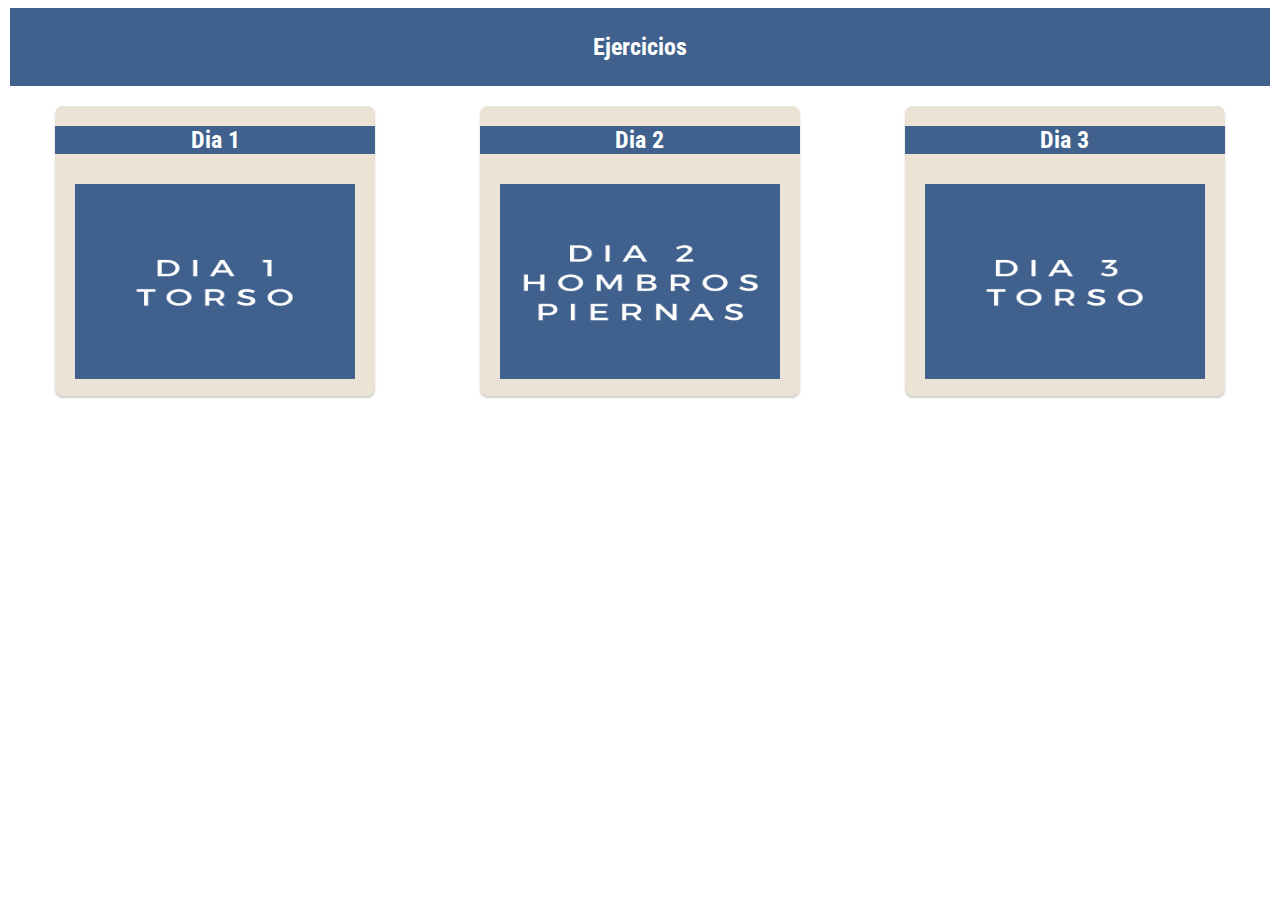
<file: index.html>
<!DOCTYPE html>
<html lang="en">
<head>
    <meta charset="UTF-8">
    <meta name="viewport" content="width=device-width, initial-scale=1.0">
    <title>Inicio</title>
    <link rel="stylesheet" href="./styles/styles.css">
    <link rel="preconnect" href="https://fonts.googleapis.com">
    <link rel="preconnect" href="https://fonts.gstatic.com" crossorigin>
    <link href="https://fonts.googleapis.com/css2?family=Roboto+Condensed&display=swap" rel="stylesheet">
</head>
<body>

    <header class="header">

        <div>
            <a href="index.html"><h2>Ejercicios</h2></a>
        </div>
        
    </header>

    <section class="contenedor-dias flex-card">
            
        <div class="listado-dias container-cards">

            <div class="dia-uno imagenes-dias card">
                <h2>Dia 1</h2>
                <a href="./diaUno.html"><img src="./img/Dia 1.png" alt="Dia 1"></a>
            </div>
                
            <div class="dia-dos imagenes-dias card">
                <h2>Dia 2</h2>
                <a href="./diaDos.html"><img src="./img/Dia 2.png" alt="Dia 2"></a>
            </div>

            <div class="dia-dos imagenes-dias card">
                <h2>Dia 3</h2>
                <a href="./diaTres.html"><img src="./img/Dia 3.png" alt="Dia 3"></a>
            </div>

        </div>

    </section>

</body>

</html>
</file>
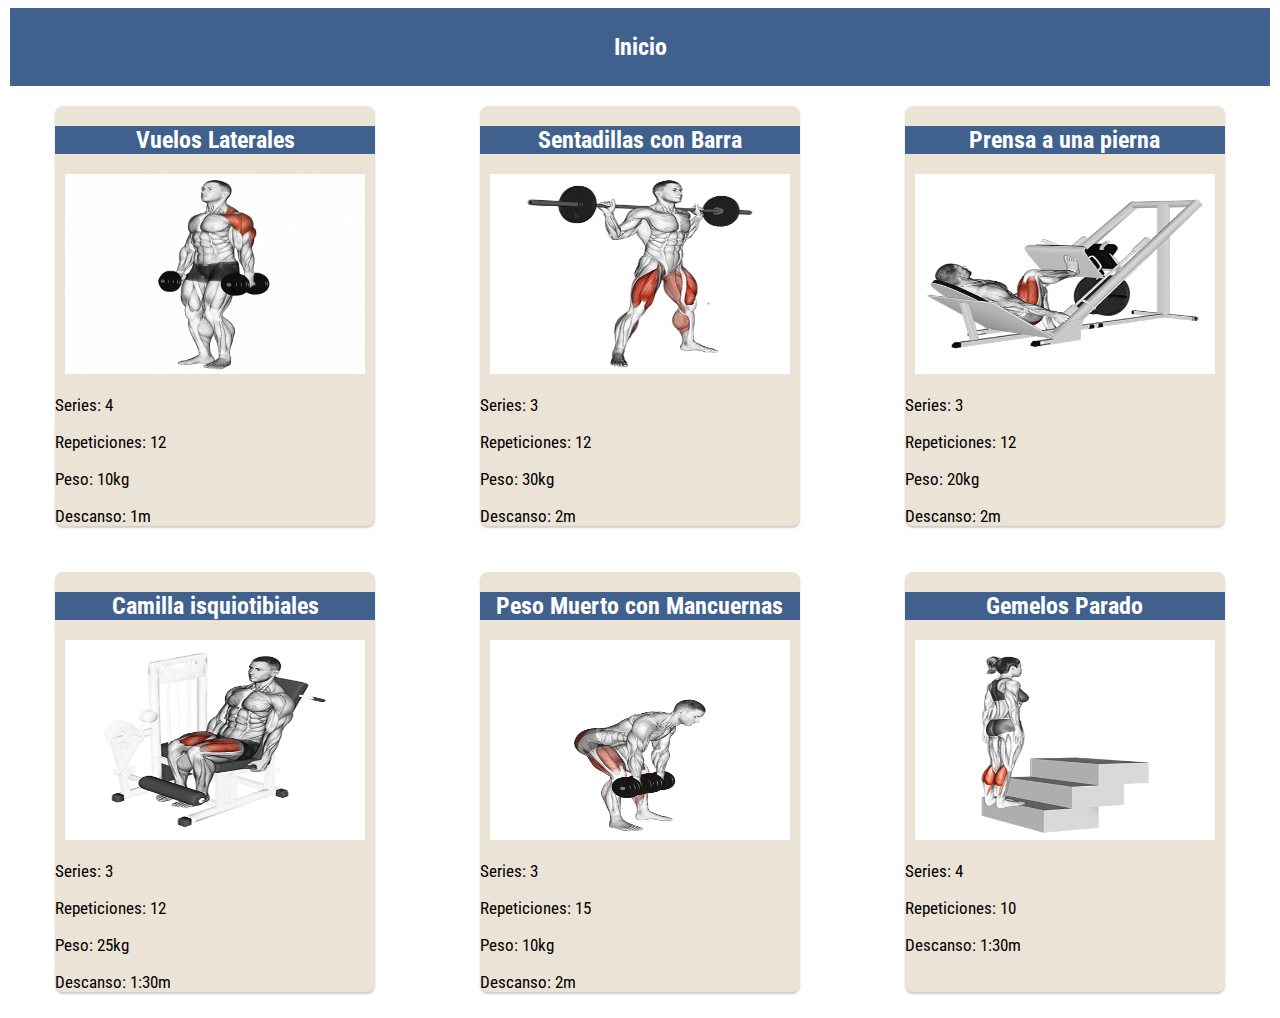
<file: diaDos.html>
<!DOCTYPE html>
<html lang="en">
<head>
    <meta charset="UTF-8">
    <meta name="viewport" content="width=device-width, initial-scale=1.0">
    <title>Inicio</title>
    <link rel="stylesheet" href="./styles/styles.css">
    <link rel="preconnect" href="https://fonts.googleapis.com">
    <link rel="preconnect" href="https://fonts.gstatic.com" crossorigin>
    <link href="https://fonts.googleapis.com/css2?family=Roboto+Condensed&display=swap" rel="stylesheet">
</head>
<body>

    <header class="header">

        <div>
            <a href="index.html"><h2>Inicio</h2></a>
        </div>
        
    </header>

    <section class="flex-card">
            
        <div class="listado-ejercicios contenedor-ejercicios">

            <div class="imagenes-ejercicios cards">
                <h2>Vuelos Laterales</h2>
                <img src="./img/Vuelos laterales con mancuernas.gif" alt="Vuelos Laterales">
                <p>Series: 4</p>
                <p>Repeticiones: 12</p>
                <p>Peso: 10kg</p>
                <p>Descanso: 1m</p>
                
            </div>

            <div class="imagenes-ejercicios cards">
                <h2>Sentadillas con Barra</h2>
                <img src="./img/Sentadilla barra libre.gif" alt="Sentadillas con Barra">
                <p>Series: 3</p>
                <p>Repeticiones: 12</p>
                <p>Peso: 30kg</p>
                <p>Descanso: 2m</p>

            </div>

            <div class="imagenes-ejercicios cards">
                <h2>Prensa a una pierna</h2>
                <img src="./img/Prensa a 1 pierna.webp" alt="Prensa a una pierna">
                <p>Series: 3</p>
                <p>Repeticiones: 12</p>
                <p>Peso: 20kg</p>
                <p>Descanso: 2m</p>

            </div>

            <div class="imagenes-ejercicios cards"> 
                <h2>Camilla isquiotibiales</h2>
                <img src="./img/Camilla de isquios.webp" alt="Camilla isquiotibiales">
                <p>Series: 3</p>
                <p>Repeticiones: 12</p>
                <p>Peso: 25kg</p>
                <p>Descanso: 1:30m</p>

            </div>

            <div class="imagenes-ejercicios cards">
                <h2>Peso Muerto con Mancuernas</h2>
                <img src="./img/Peso muerto rumano con mancuernas.gif" alt="Peso Muerto con Mancuernas">
                <p>Series: 3</p>
                <p>Repeticiones: 15</p>
                <p>Peso: 10kg</p>
                <p>Descanso: 2m</p>

            </div>

            <div class="imagenes-ejercicios cards">
                <h2>Gemelos Parado</h2>
                <img src="./img/Gemelos parado.gif" alt="Gemelos Parado">
                <p>Series: 4</p>
                <p>Repeticiones: 10</p>
                <p>Descanso: 1:30m</p>

            </div>

        </div>

    </section>

</body>
</html>
</file>
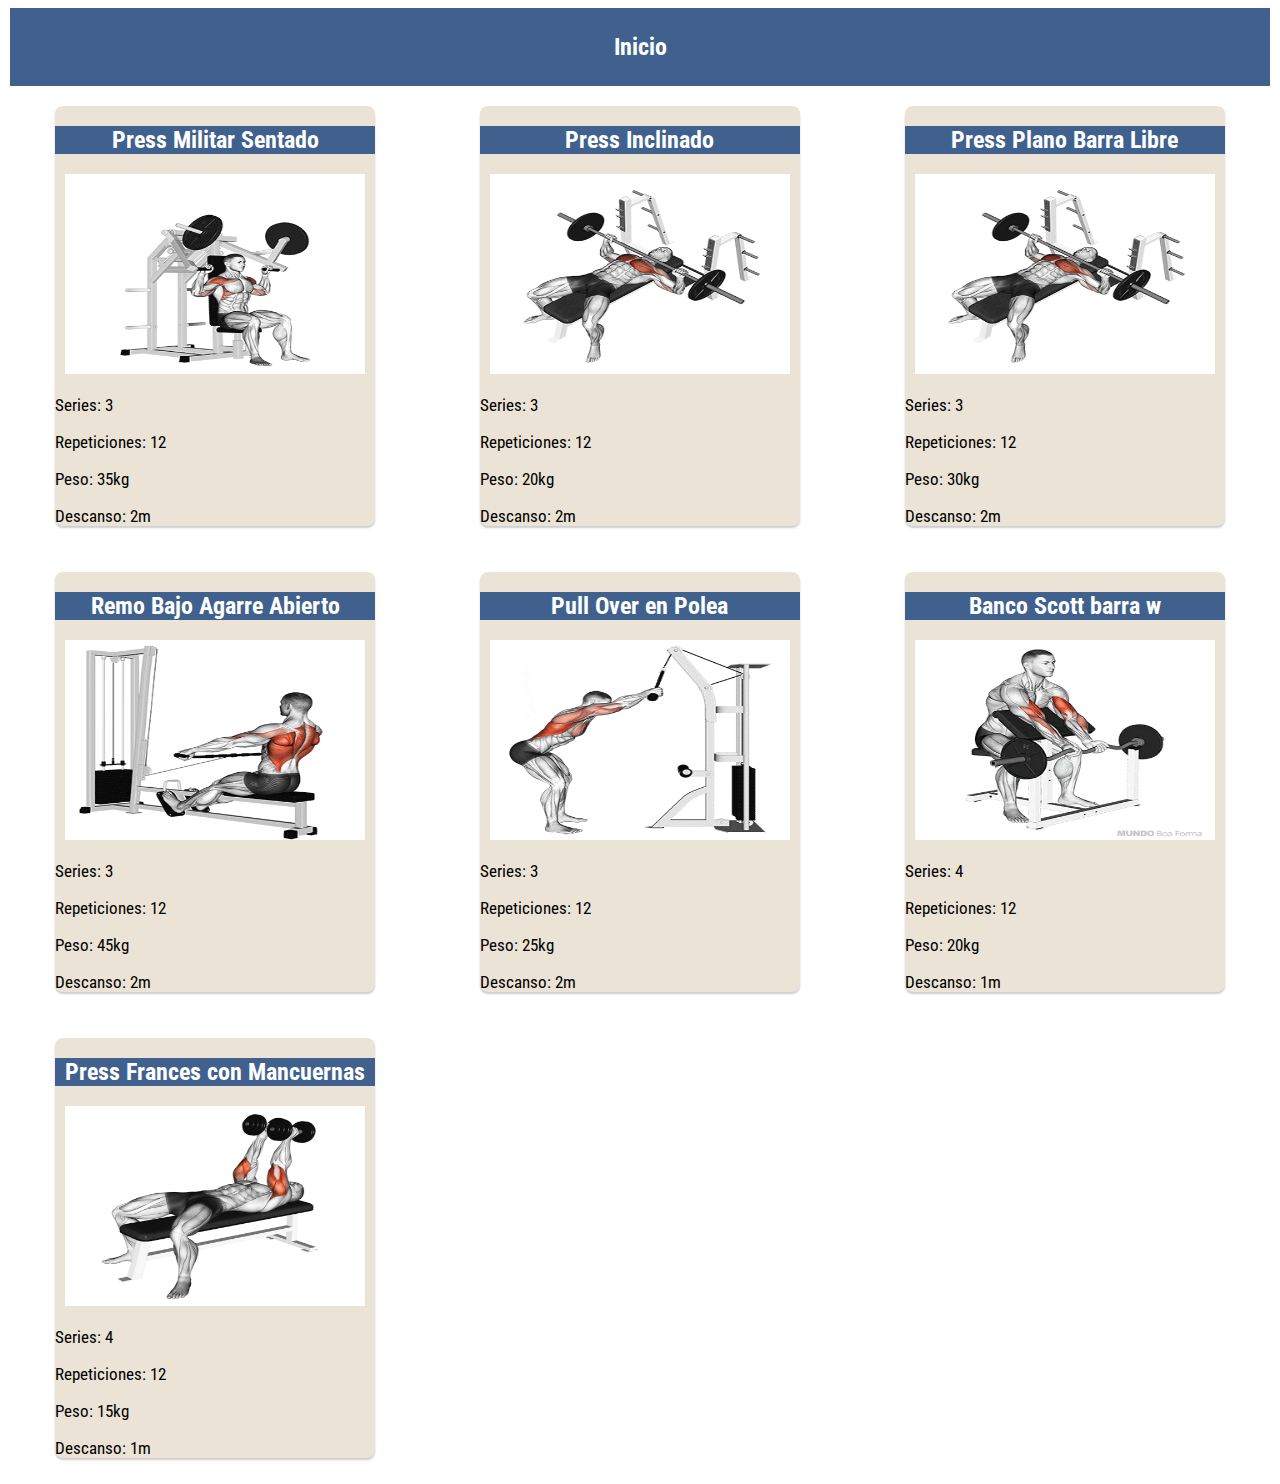
<file: diaTres.html>
<!DOCTYPE html>
<html lang="en">
<head>
    <meta charset="UTF-8">
    <meta name="viewport" content="width=device-width, initial-scale=1.0">
    <title>Inicio</title>
    <link rel="stylesheet" href="./styles/styles.css">
    <link rel="preconnect" href="https://fonts.googleapis.com">
    <link rel="preconnect" href="https://fonts.gstatic.com" crossorigin>
    <link href="https://fonts.googleapis.com/css2?family=Roboto+Condensed&display=swap" rel="stylesheet">
</head>
<body>

    <header class="header">

        <div>
            <a href="index.html"><h2>Inicio</h2></a>
        </div>
        
    </header>

    <section class="flex-card">
            
        <div class="listado-ejercicios contenedor-ejercicios">

            <div class="imagenes-ejercicios cards">
                <h2>Press Militar Sentado</h2>
                <img src="./img/Press Militar Sentado.gif" alt="Press Militar Sentado">
                <p>Series: 3</p>
                <p>Repeticiones: 12</p>
                <p>Peso: 35kg</p>
                <p>Descanso: 2m</p>
                
            </div>

            <div class="imagenes-ejercicios cards">
                <h2>Press Inclinado</h2>
                <img src="./img/Press Plano en Smith.gif" alt="Press Inclinado">
                <p>Series: 3</p>
                <p>Repeticiones: 12</p>
                <p>Peso: 20kg</p>
                <p>Descanso: 2m</p>

            </div>

            <div class="imagenes-ejercicios cards">
                <h2>Press Plano Barra Libre</h2>
                <img src="./img/Press Plano en Smith.gif" alt="Press Plano Barra Libre">
                <p>Series: 3</p>
                <p>Repeticiones: 12</p>
                <p>Peso: 30kg</p>
                <p>Descanso: 2m</p>

            </div>

            <div class="imagenes-ejercicios cards">
                <h2>Remo Bajo Agarre Abierto</h2>
                <img src="./img/Remo Bajo Triangulo.gif" alt="Remo Bajo Agarre Abierto">
                <p>Series: 3</p>
                <p>Repeticiones: 12</p>
                <p>Peso: 45kg</p>
                <p>Descanso: 2m</p>

            </div>

            <div class="imagenes-ejercicios cards">
                <h2>Pull Over en Polea</h2>
                <img src="./img/Pull over en polea alta con soga.gif" alt="Pull Over en Polea">
                <p>Series: 3</p>
                <p>Repeticiones: 12</p>
                <p>Peso: 25kg</p>
                <p>Descanso: 2m</p>

            </div>

            <div class="imagenes-ejercicios cards">
                <h2>Banco Scott barra w</h2>
                <img src="./img/Banco Scott barra w.webp" alt="Banco Scott barra w">
                <p>Series: 4</p>
                <p>Repeticiones: 12</p>
                <p>Peso: 20kg</p>
                <p>Descanso: 1m</p>

            </div>

            <div class="imagenes-ejercicios cards">
                <h2>Press Frances con Mancuernas</h2>
                <img src="./img/Press Frances con mancuernas.gif" alt="Frances con mancuernas">
                <p>Series: 4</p>
                <p>Repeticiones: 12</p>
                <p>Peso: 15kg</p>
                <p>Descanso: 1m</p>

            </div>

        </div>

    </section>

</body>
</html>
</file>
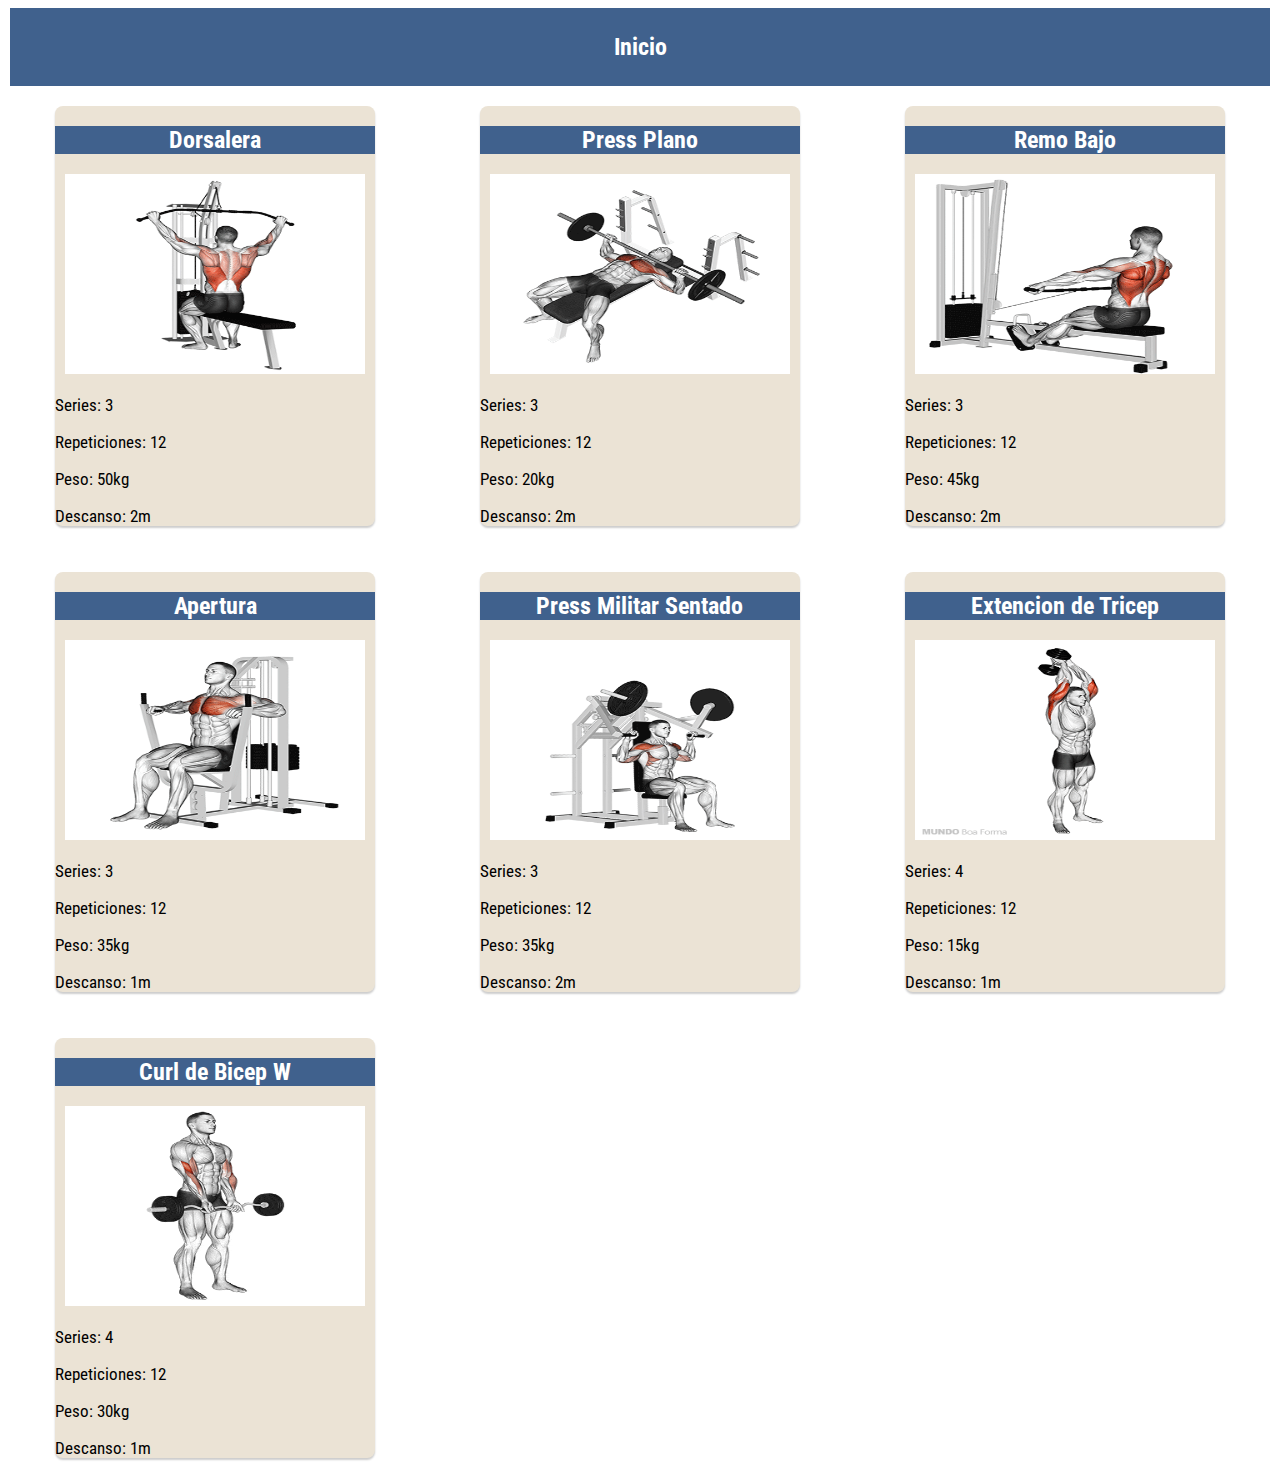
<file: diaUno.html>
<!DOCTYPE html>
<html lang="en">
<head>
    <meta charset="UTF-8">
    <meta name="viewport" content="width=device-width, initial-scale=1.0">
    <title>Inicio</title>
    <link rel="stylesheet" href="./styles/styles.css">
    <link rel="preconnect" href="https://fonts.googleapis.com">
    <link rel="preconnect" href="https://fonts.gstatic.com" crossorigin>
    <link href="https://fonts.googleapis.com/css2?family=Roboto+Condensed&display=swap" rel="stylesheet">
</head>
<body>

    <header class="header">

        <div>
            <a href="index.html"><h2>Inicio</h2></a>
        </div>
        
    </header>

    <section class="flex-card">
            
        <div class="listado-ejercicios contenedor-ejercicios">

            <div class="imagenes-ejercicios cards">
                <h2>Dorsalera</h2>
                <img src="./img/Dorsalera.gif" alt="Dorsalera">
                <p>Series: 3</p>
                <p>Repeticiones: 12</p>
                <p>Peso: 50kg</p>
                <p>Descanso: 2m</p>
                
            </div>

            <div class="imagenes-ejercicios cards">
                <h2>Press Plano</h2>
                <img src="./img/Press Plano en Smith.gif" alt="Dorsalera">
                <p>Series: 3</p>
                <p>Repeticiones: 12</p>
                <p>Peso: 20kg</p>
                <p>Descanso: 2m</p>

            </div>

            <div class="imagenes-ejercicios cards">
                <h2>Remo Bajo</h2>
                <img src="./img/Remo Bajo Triangulo.gif" alt="Dorsalera">
                <p>Series: 3</p>
                <p>Repeticiones: 12</p>
                <p>Peso: 45kg</p>
                <p>Descanso: 2m</p>

            </div>

            <div class="imagenes-ejercicios cards"> 
                <h2>Apertura</h2>
                <img src="./img/Apertura en Maquina.gif" alt="Dorsalera">
                <p>Series: 3</p>
                <p>Repeticiones: 12</p>
                <p>Peso: 35kg</p>
                <p>Descanso: 1m</p>

            </div>

            <div class="imagenes-ejercicios cards">
                <h2>Press Militar Sentado</h2>
                <img src="./img/Press Militar Sentado.gif" alt="Dorsalera">
                <p>Series: 3</p>
                <p>Repeticiones: 12</p>
                <p>Peso: 35kg</p>
                <p>Descanso: 2m</p>

            </div>

            <div class="imagenes-ejercicios cards">
                <h2>Extencion de Tricep</h2>
                <img src="./img/Extencion de Tricep trasnuca.gif" alt="Dorsalera">
                <p>Series: 4</p>
                <p>Repeticiones: 12</p>
                <p>Peso: 15kg</p>
                <p>Descanso: 1m</p>

            </div>

            <div class="imagenes-ejercicios cards">
                <h2>Curl de Bicep W</h2>
                <img src="./img/Curl de bicep parado barra W.gif" alt="Dorsalera">
                <p>Series: 4</p>
                <p>Repeticiones: 12</p>
                <p>Peso: 30kg</p>
                <p>Descanso: 1m</p>

            </div>

        </div>

    </section>

</body>
</html>
</file>
<file: styles/styles.css>
/* GENERALES */
a {
  text-decoration: none;
}

h1 {
  font-family: "Roboto Condensed", sans-serif;
  color: white;
  text-align: center;
}

h2 {
  background-color: #40618D;
  font-family: "Roboto Condensed", sans-serif;
  color: white;
  text-align: center;
}

p {
  font-family: "Roboto Condensed", sans-serif;
  font-size: 17px;
  text-align: left;
}

/* HEADER */
.header {
  background-color: #40618D;
  padding: 5px;
  margin: 2px;
  text-align: center;
  color: #fff;
  font-family: "Roboto Condensed", sans-serif;
}

/* CATEGORIAS */
.listado-dias {
  display: grid;
  grid-template-columns: repeat(auto-fit, minmax(320px, 1fr));
  grid-gap: 10px;
  justify-items: center;
}

.imagenes-dias {
  background-color: rgb(235, 227, 213);
}

/* CARTAS */
.container-cards .card {
  width: 320px;
  height: 290px;
  border-radius: 8px;
  box-shadow: 0 2px 2px rgba(0, 0, 0, 0.2);
  overflow: hidden;
  margin: 18px;
  text-align: center;
  transition: all 0.25s;
}

.container-cards .card:hover {
  transform: translateY(-15px);
  box-shadow: 0 12px 16px rgba(0, 0, 0, 0.5);
}

.container-cards .card img {
  width: 280px;
  height: 195px;
  margin: 5px;
  padding: 5px;
  transition: 0.5s;
}

.container-cards .card img:hover {
  transform: scale(1.1);
  filter: contrast(130%);
}

/* EJERCICIOS */
.listado-ejercicios {
  display: grid;
  grid-template-columns: repeat(auto-fit, minmax(320px, 1fr));
  grid-gap: 10px;
  justify-items: center;
}

.imagenes-ejercicios {
  background-color: rgb(235, 227, 213);
}

.imagenes-ejercicios img {
  width: 300px;
  height: 200px;
}

/* CARTAS EJERCICIOS */
.contenedor-ejercicios .cards {
  width: 320px;
  height: 420px;
  border-radius: 8px;
  box-shadow: 0 2px 2px rgba(0, 0, 0, 0.2);
  overflow: hidden;
  margin: 18px;
  text-align: center;
}/*# sourceMappingURL=styles.css.map */
</file>
